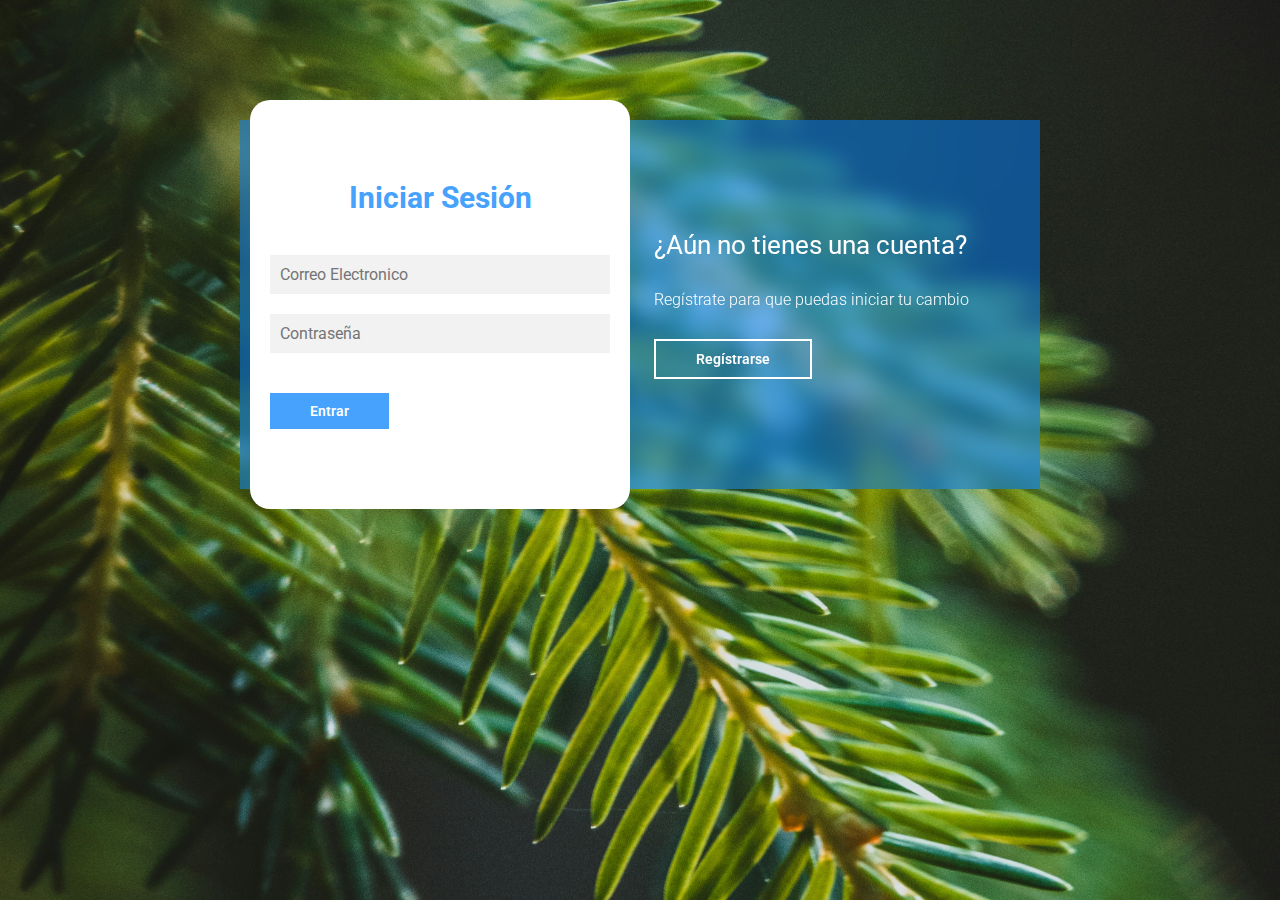
<file: HUELLA CERO/login.html>
<!DOCTYPE html>
<html lang="en">
<head>
    <meta charset="UTF-8">
    <meta name="viewport" content="width=device-width, initial-scale=1.0">
    <meta name="author" content="Santiago Camacho">
    <title>Login y Register HuellaCero</title>
    <link href="https://fonts.googleapis.com/css2?family=Roboto:ital,wght@0,100;0,300;0,400;0,500;0,700;0,900;1,100;1,300;1,400;1,500;1,700;1,900&display=swap" rel="stylesheet">
    <link rel="shortcut icon" href="favicon.png" type="image/x-icon">
    <link rel="stylesheet" href="estiloslog.css">
</head>
<body>

        <main>

            <div class="contenedor__todo">
                <div class="caja__trasera">
                    <div class="caja__trasera-login">
                        <h3>¿Ya tienes una cuenta?</h3>
                        <p>Inicia sesión para entrar a tu cuenta</p>
                        <button id="btn__iniciar-sesion">Iniciar Sesión</button>
                    </div>
                    <div class="caja__trasera-register">
                        <h3>¿Aún no tienes una cuenta?</h3>
                        <p>Regístrate para que puedas iniciar tu cambio</p>
                        <button id="btn__registrarse">Regístrarse</button>
                    </div>
                </div>

                <div class="contenedor__login-register">
                    <form class="formulario__login">
                        <h2>Iniciar Sesión</h2>
                        <input type="text" placeholder="Correo Electronico" name="correo" required>
                        <input type="password" placeholder="Contraseña" name="contraseña" required>
                        <button type="submit">Entrar</button>
                    </form>

                    <form class="formulario__register">
                        <h2>Regístrarse</h2>
                        <input type="text" placeholder="Nombre completo" name="nombre_completo" required>
                        <input type="email" placeholder="Correo Electronico" name="correo" required>
                        <input type="text" placeholder="Usuario" name="usuario" required>
                        <input type="password" placeholder="Contraseña" name="contraseña" required>
                        <button type="submit">Regístrarse</button>
                    </form>
                </div>
            </div>

        </main>

        <script src="login.js"></script>
</body>
</html>
</file>
<file: HUELLA CERO/estiloslog.css>
*{
    margin: 0;
    padding: 0;
    box-sizing: border-box;
    text-decoration: none;
    font-family: 'Roboto', sans-serif;
}

body{
    background-image: url(bgl.jpg);
    background-size: cover;
    background-repeat: no-repeat;
    background-position: center;
    background-attachment: fixed;
}

main{
    width: 100%;
    padding: 20px;
    margin: auto;
    margin-top: 100px;
}

.contenedor__todo{
    width: 100%;
    max-width: 800px;
    margin: auto;
    position: relative;
}

.caja__trasera{
    width: 100%;
    padding: 10px 20px;
    display: flex;
    justify-content: center;
    -webkit-backdrop-filter: blur(10px);
    backdrop-filter: blur(10px);
    background-color: rgba(0, 128, 255, 0.5);

}

.caja__trasera div{
    margin: 100px 40px;
    color: white;
    transition: all 500ms;
}


.caja__trasera div p,
.caja__trasera button{
    margin-top: 30px;
}

.caja__trasera div h3{
    font-weight: 400;
    font-size: 26px;
}

.caja__trasera div p{
    font-size: 16px;
    font-weight: 300;
}

.caja__trasera button{
    padding: 10px 40px;
    border: 2px solid #fff;
    font-size: 14px;
    background: transparent;
    font-weight: 600;
    cursor: pointer;
    color: white;
    outline: none;
    transition: all 300ms;
}

.caja__trasera button:hover{
    background: #fff;
    color: #46A2FD;
}

.contenedor__login-register{
    display: flex;
    align-items: center;
    width: 100%;
    max-width: 380px;
    position: relative;
    top: -185px;
    left: 10px;

    transition: left 500ms cubic-bezier(0.175, 0.885, 0.320, 1.275);
}

.contenedor__login-register form{
    width: 100%;
    padding: 80px 20px;
    background: white;
    position: absolute;
    border-radius: 20px;
}

.contenedor__login-register form h2{
    font-size: 30px;
    text-align: center;
    margin-bottom: 20px;
    color: #46A2FD;
}

.contenedor__login-register form input{
    width: 100%;
    margin-top: 20px;
    padding: 10px;
    border: none;
    background: #F2F2F2;
    font-size: 16px;
    outline: none;
}

.contenedor__login-register form button{
    padding: 10px 40px;
    margin-top: 40px;
    border: none;
    font-size: 14px;
    background: #46A2FD;
    font-weight: 600;
    cursor: pointer;
    color: white;
    outline: none;
}




.formulario__login{
    opacity: 1;
    display: block;
}
.formulario__register{
    display: none;
}



@media screen and (max-width: 850px){

    main{
        margin-top: 50px;
    }

    .caja__trasera{
        max-width: 350px;
        height: 300px;
        flex-direction: column;
        margin: auto;
    }

    .caja__trasera div{
        margin: 0px;
        position: absolute;
    }

    .contenedor__login-register{
        top: -10px;
        left: -5px;
        margin: auto;
    }

    .contenedor__login-register form{
        position: relative;
    }
}
</file>
